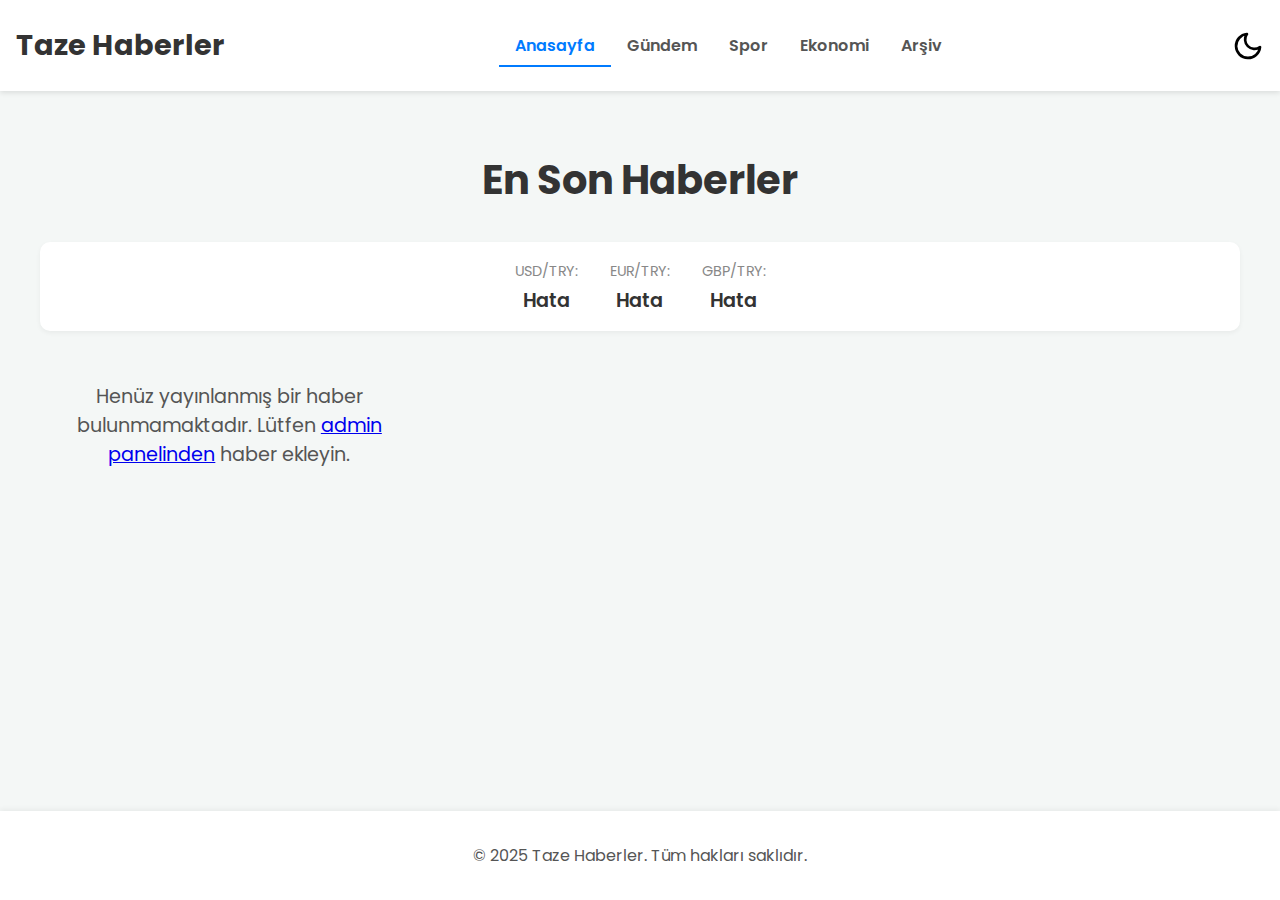
<file: index.html>
<!DOCTYPE html>
<html lang="tr">
<head>
    <meta charset="UTF-8">
    <meta name="viewport" content="width=device-width, initial-scale=1.0">
    <title>Taze Haberler</title>
    <link rel="manifest" href="/manifest.json">
    <link rel="stylesheet" href="style.css">
    <link rel="stylesheet" href="https://cdnjs.cloudflare.com/ajax/libs/font-awesome/6.0.0-beta3/css/all.min.css">
    <link href="https://fonts.googleapis.com/css2?family=Poppins:wght@400;600;700&display=swap" rel="stylesheet">
</head>
<body id="index-page">

    <header class="header">
        <a href="index.html" class="logo">Taze Haberler</a>
        <nav class="nav">
            <ul class="nav-list">
                <li><a href="index.html" class="active" data-category="anasayfa">Anasayfa</a></li>
                <li><a href="index.html?category=gundem" data-category="gundem">Gündem</a></li>
                <li><a href="index.html?category=spor" data-category="spor">Spor</a></li>
                <li><a href="index.html?category=ekonomi" data-category="ekonomi">Ekonomi</a></li>
                <li><a href="archive.html">Arşiv</a></li>
            </ul>
        </nav>
        <div class="header-controls">
            <button id="darkModeToggle" class="mode-toggle" aria-label="Gece Modu"></button>
            <button class="menu-toggle" aria-label="Menü">
                <span class="bar"></span>
                <span class="bar"></span>
                <span class="bar"></span>
            </button>
        </div>
    </header>

    <main class="main-content">
        <div class="container">
            <h1 id="pageTitle" class="page-title">En Son Haberler</h1>

            <section class="currency-rates">
                <div class="rate-item">
                    <span class="rate-label">USD/TRY:</span>
                    <span id="usdTryRate" class="rate-value">...</span>
                </div>
                <div class="rate-item">
                    <span class="rate-label">EUR/TRY:</span>
                    <span id="eurTryRate" class="rate-value">...</span>
                </div>
                <div class="rate-item">
                    <span class="rate-label">GBP/TRY:</span>
                    <span id="gbpTryRate" class="rate-value">...</span>
                </div>
            </section>

            <section id="newsContainer" class="news-grid">
                </section>
            <div id="loading" class="loading-spinner"></div>
            <div id="pagination" class="pagination"></div>
        </div>
    </main>

    <footer class="footer">
        <div class="container">
            <p>&copy; 2025 Taze Haberler. Tüm hakları saklıdır.</p>
        </div>
    </footer>

    <script src="app.js"></script>
</body>
</html>
</file>
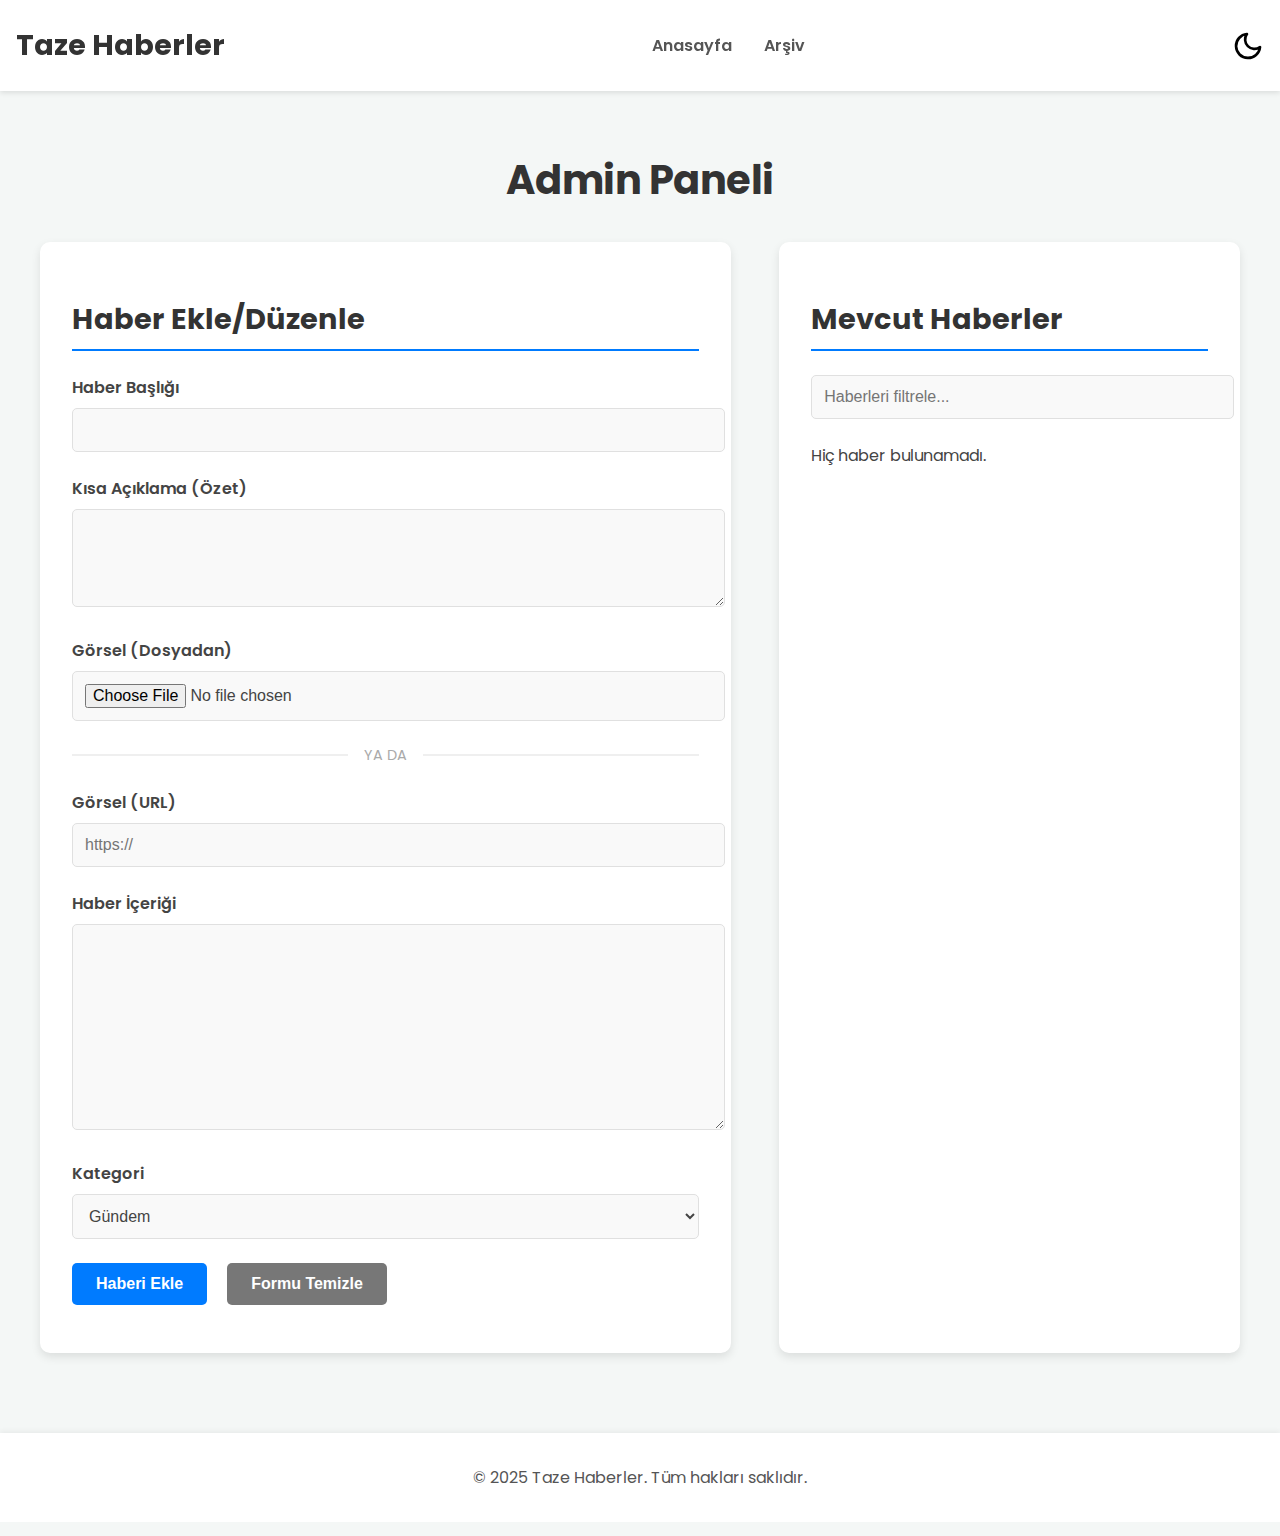
<file: admin.html>
<!DOCTYPE html>
<html lang="tr">
<head>
    <meta charset="UTF-8">
    <meta name="viewport" content="width=device-width, initial-scale=1.0">
    <title>Admin Paneli - Yönetim</title>
    <link rel="stylesheet" href="style.css">
    <link rel="stylesheet" href="https://cdnjs.cloudflare.com/ajax/libs/font-awesome/6.0.0-beta3/css/all.min.css">
    <link href="https://fonts.googleapis.com/css2?family=Poppins:wght@400;600;700&display=swap" rel="stylesheet">
</head>
<body id="admin-page">

    <header class="header">
        <a href="index.html" class="logo">Taze Haberler</a>
        <nav class="nav">
            <ul class="nav-list">
                <li><a href="index.html">Anasayfa</a></li>
                <li><a href="archive.html">Arşiv</a></li>
            </ul>
        </nav>
        <div class="header-controls">
            <button id="darkModeToggle" class="mode-toggle" aria-label="Gece Modu"></button>
            <button class="menu-toggle" aria-label="Menü">
                <span class="bar"></span>
                <span class="bar"></span>
                <span class="bar"></span>
            </button>
        </div>
    </header>

    <main class="main-content">
        <div class="container">
            <h1 class="page-title">Admin Paneli</h1>
            
            <div class="admin-grid">
                
                <section class="admin-form-section">
                    <h2 class="section-title">Haber Ekle/Düzenle</h2>
                    <form id="newsForm" class="news-form">
                        <input type="hidden" id="newsId">
                        <div class="form-group">
                            <label for="newsTitle">Haber Başlığı</label>
                            <input type="text" id="newsTitle" required>
                        </div>
                        <div class="form-group">
                            <label for="newsExcerpt">Kısa Açıklama (Özet)</label>
                            <textarea id="newsExcerpt" rows="4" required></textarea>
                        </div>
                        <div class="form-group">
                            <label for="newsImageFile">Görsel (Dosyadan)</label>
                            <input type="file" id="newsImageFile" accept="image/*">
                        </div>
                        <div class="form-group or-divider">
                            <span>YA DA</span>
                        </div>
                        <div class="form-group">
                            <label for="newsImageUrl">Görsel (URL)</label>
                            <input type="url" id="newsImageUrl" placeholder="https://">
                        </div>
                        <div class="form-group">
                            <label for="newsContent">Haber İçeriği</label>
                            <textarea id="newsContent" rows="10" required></textarea>
                        </div>
                        <div class="form-group">
                            <label for="newsCategory">Kategori</label>
                            <select id="newsCategory" required>
                                <option value="gundem">Gündem</option>
                                <option value="spor">Spor</option>
                                <option value="ekonomi">Ekonomi</option>
                            </select>
                        </div>
                        <button type="submit" id="submitBtn" class="submit-btn">Haberi Ekle</button>
                        <button type="button" id="clearFormBtn" class="clear-btn">Formu Temizle</button>
                        <p id="message"></p>
                    </form>
                </section>

                <section class="admin-list-section">
                    <h2 class="section-title">Mevcut Haberler</h2>
                    <div class="list-controls">
                        <input type="text" id="filterInput" placeholder="Haberleri filtrele...">
                    </div>
                    <ul id="newsList" class="news-admin-list">
                        </ul>
                    <p id="noResults" style="display: none;">Hiç haber bulunamadı.</p>
                </section>
                
            </div>
        </div>
    </main>

    <footer class="footer">
        <div class="container">
            <p>&copy; 2025 Taze Haberler. Tüm hakları saklıdır.</p>
        </div>
    </footer>

    <script src="app.js"></script>
    <script src="admin.js"></script>
</body>
</html>
</file>
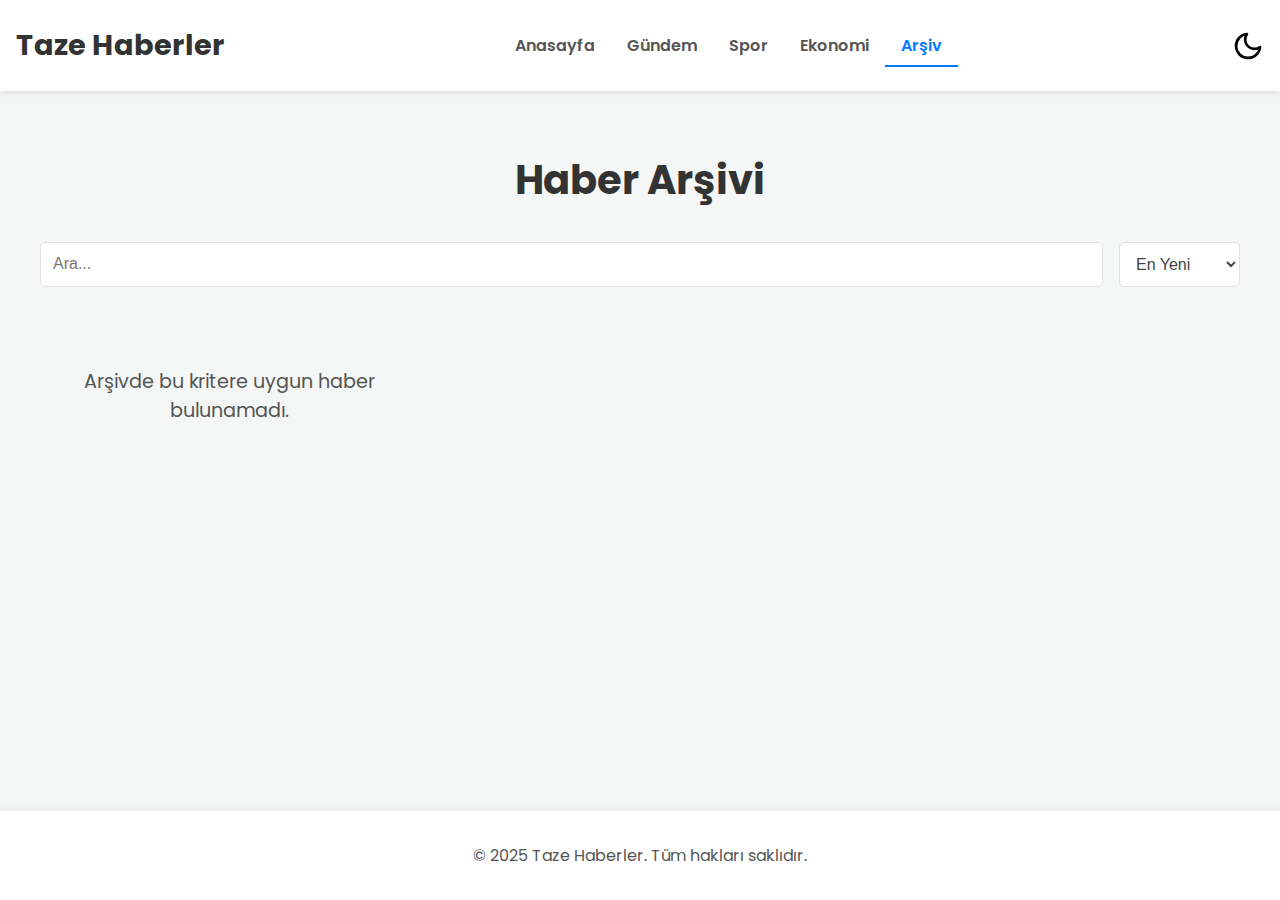
<file: archive.html>
<!DOCTYPE html>
<html lang="tr">
<head>
    <meta charset="UTF-8">
    <meta name="viewport" content="width=device-width, initial-scale=1.0">
    <title>Haber Arşivi</title>
    <link rel="manifest" href="/manifest.json">
    <link rel="stylesheet" href="style.css">
    <link rel="stylesheet" href="https://cdnjs.cloudflare.com/ajax/libs/font-awesome/6.0.0-beta3/css/all.min.css">
    <link href="https://fonts.googleapis.com/css2?family=Poppins:wght@400;600;700&display=swap" rel="stylesheet">
</head>
<body id="archive-page">

    <header class="header">
        <a href="index.html" class="logo">Taze Haberler</a>
        <nav class="nav">
            <ul class="nav-list">
                <li><a href="index.html" data-category="anasayfa">Anasayfa</a></li>
                <li><a href="index.html?category=gundem" data-category="gundem">Gündem</a></li>
                <li><a href="index.html?category=spor" data-category="spor">Spor</a></li>
                <li><a href="index.html?category=ekonomi" data-category="ekonomi">Ekonomi</a></li>
                <li><a href="archive.html" class="active">Arşiv</a></li>
            </ul>
        </nav>
        <div class="header-controls">
            <button id="darkModeToggle" class="mode-toggle" aria-label="Gece Modu"></button>
            <button class="menu-toggle" aria-label="Menü">
                <span class="bar"></span>
                <span class="bar"></span>
                <span class="bar"></span>
            </button>
        </div>
    </header>

    <main class="main-content">
        <div class="container">
            <h1 class="page-title">Haber Arşivi</h1>
            <div class="controls">
                <input type="text" id="searchInput" placeholder="Ara...">
                <select id="sortSelect">
                    <option value="date-desc">En Yeni</option>
                    <option value="date-asc">En Eski</option>
                    <option value="title-asc">A'dan Z'ye</option>
                    <option value="title-desc">Z'den A'ya</option>
                </select>
            </div>
            <section id="archiveContainer" class="news-grid">
                </section>
            <div id="pagination" class="pagination"></div>
        </div>
    </main>

    <footer class="footer">
        <div class="container">
            <p>&copy; 2025 Taze Haberler. Tüm hakları saklıdır.</p>
        </div>
    </footer>

    <script src="app.js"></script>
    <script src="archive.js"></script>
</body>
</html>
</file>
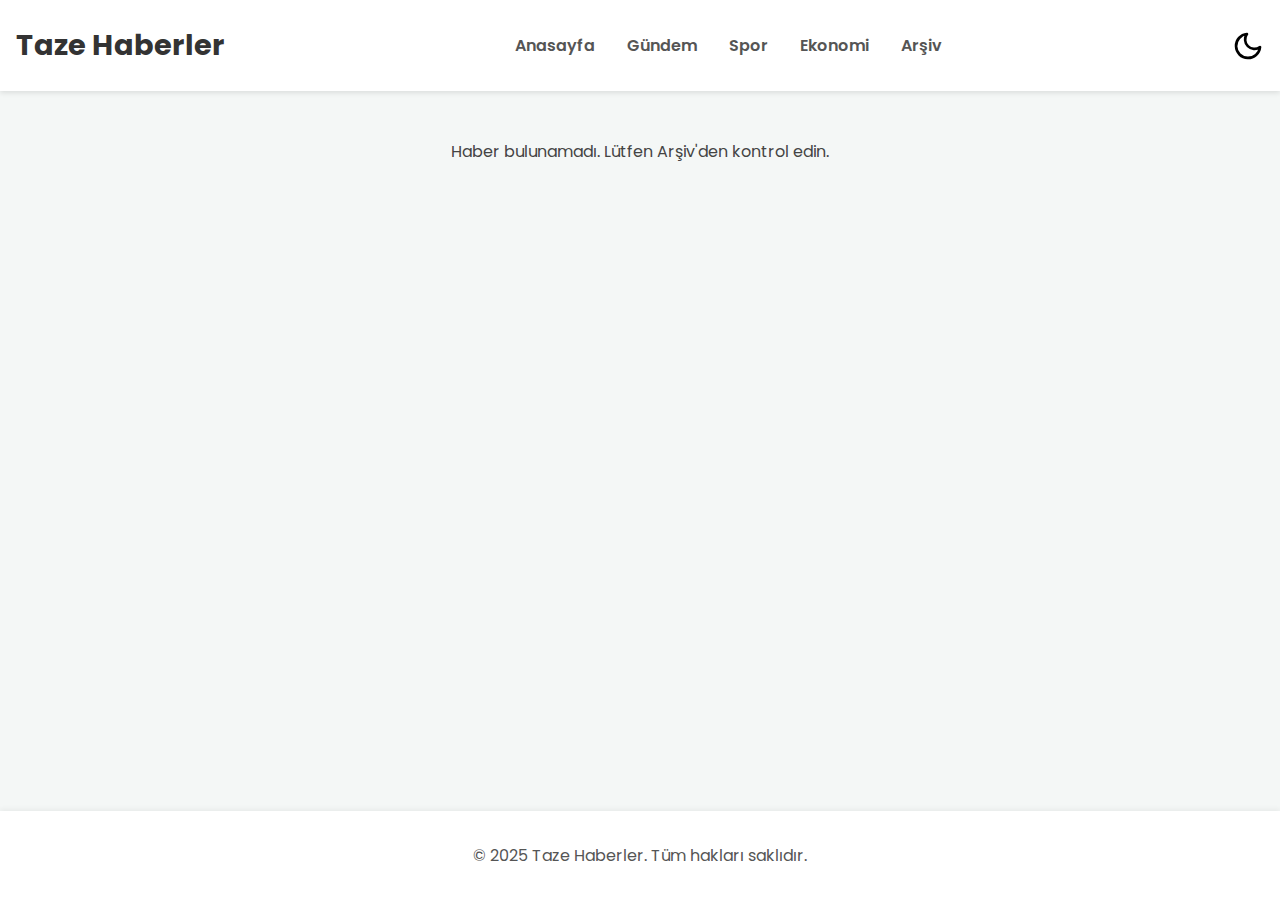
<file: article.html>
<!DOCTYPE html>
<html lang="tr">
<head>
    <meta charset="UTF-8">
    <meta name="viewport" content="width=device-width, initial-scale=1.0">
    <title id="articleTitle">Haber Detayı</title>
    <link rel="manifest" href="/manifest.json">
    <link rel="stylesheet" href="style.css">
    <link rel="stylesheet" href="https://cdnjs.cloudflare.com/ajax/libs/font-awesome/6.0.0-beta3/css/all.min.css">
    <link href="https://fonts.googleapis.com/css2?family=Poppins:wght@400;600;700&display=swap" rel="stylesheet">
</head>
<body id="article-page">

    <header class="header">
        <a href="index.html" class="logo">Taze Haberler</a>
        <nav class="nav">
            <ul class="nav-list">
                <li><a href="index.html" data-category="anasayfa">Anasayfa</a></li>
                <li><a href="index.html?category=gundem" data-category="gundem">Gündem</a></li>
                <li><a href="index.html?category=spor" data-category="spor">Spor</a></li>
                <li><a href="index.html?category=ekonomi" data-category="ekonomi">Ekonomi</a></li>
                <li><a href="archive.html">Arşiv</a></li>
            </ul>
        </nav>
        <div class="header-controls">
            <button id="darkModeToggle" class="mode-toggle" aria-label="Gece Modu"></button>
            <button class="menu-toggle" aria-label="Menü">
                <span class="bar"></span>
                <span class="bar"></span>
                <span class="bar"></span>
            </button>
        </div>
    </header>

    <main class="main-content">
        <div class="container">
            <article id="newsArticle">
                </article>
            <div id="loading" class="loading-spinner"></div>
        </div>
    </main>

    <footer class="footer">
        <div class="container">
            <p>&copy; 2025 Taze Haberler. Tüm hakları saklıdır.</p>
        </div>
    </footer>

    <script src="app.js"></script>
</body>
</html>
</file>
<file: style.css>
/* Genel Stil Ayarları */
:root {
    --primary-color: #333;
    --secondary-color: #555;
    --accent-color: #007bff;
    --accent-hover-color: #0056b3;
    --primary-bg-color: #f4f7f6;
    --secondary-bg-color: #fff;
    --border-color: #e0e0e0;
    --text-color: #444;
    --light-text-color: #888;
    --input-bg-color: #f9f9f9;
}

/* Gece Modu */
body.dark-mode {
    --primary-color: #f5f5f5;
    --secondary-color: #bbb;
    --accent-color: #4da6ff;
    --accent-hover-color: #2980b9;
    --primary-bg-color: #1a1a1a;
    --secondary-bg-color: #2b2b2b;
    --border-color: #444;
    --text-color: #e0e0e0;
    --light-text-color: #aaa;
    --input-bg-color: #3b3b3b;
}

body {
    font-family: 'Poppins', sans-serif;
    margin: 0;
    padding: 0;
    background-color: var(--primary-bg-color);
    color: var(--text-color);
    transition: background-color 0.3s, color 0.3s;
    display: flex; /* Flexbox ile footer'ı aşağıya itme */
    flex-direction: column;
    min-height: 100vh;
}

.container {
    max-width: 1200px;
    margin: 0 auto;
    padding: 0 1rem;
}

/* Header ve Navigasyon */
.header {
    background-color: var(--secondary-bg-color);
    padding: 1.5rem 1rem;
    display: flex;
    justify-content: space-between;
    align-items: center;
    box-shadow: 0 2px 5px rgba(0, 0, 0, 0.1);
    position: sticky;
    top: 0;
    z-index: 1000;
}

.logo {
    font-size: 1.8rem;
    font-weight: 700;
    color: var(--primary-color);
    text-decoration: none;
}

.nav-list {
    display: flex;
    list-style: none;
    margin: 0;
    padding: 0;
}

.nav-list li a {
    text-decoration: none;
    color: var(--secondary-color);
    font-weight: 600;
    padding: 0.5rem 1rem;
    transition: color 0.3s, border-bottom 0.3s;
}

.nav-list li a:hover,
.nav-list li a.active {
    color: var(--accent-color);
    border-bottom: 2px solid var(--accent-color);
}

.header-controls {
    display: flex;
    align-items: center;
    gap: 1rem;
}

.mode-toggle {
    background: none;
    border: none;
    cursor: pointer;
    width: 2rem;
    height: 2rem;
    background-image: url('data:image/svg+xml;utf8,<svg xmlns="http://www.w3.org/2000/svg" viewBox="0 0 24 24" fill="none" stroke="currentColor" stroke-width="2" stroke-linecap="round" stroke-linejoin="round" class="feather feather-moon"><path d="M21 12.79A9 9 0 1 1 11.21 3 7 7 0 0 0 21 12.79z"></path></svg>');
    background-size: contain;
    background-repeat: no-repeat;
    filter: brightness(0.6);
    transition: filter 0.3s;
}

body.dark-mode .mode-toggle {
    filter: brightness(1);
    background-image: url('data:image/svg+xml;utf8,<svg xmlns="http://www.w3.org/2000/svg" viewBox="0 0 24 24" fill="none" stroke="currentColor" stroke-width="2" stroke-linecap="round" stroke-linejoin="round" class="feather feather-sun"><circle cx="12" cy="12" r="5"></circle><line x1="12" y1="1" x2="12" y2="3"></line><line x1="12" y1="21" x2="12" y2="23"></line><line x1="4.22" y1="4.22" x2="5.64" y2="5.64"></line><line x1="18.36" y1="18.36" x2="19.78" y2="19.78"></line><line x1="1" y1="12" x2="3" y2="12"></line><line x1="21" y1="12" x2="23" y2="12"></line><line x1="4.22" y1="19.78" x2="5.64" y2="18.36"></line><line x1="18.36" y1="5.64" x2="19.78" y2="4.22"></line></svg>');
}

.menu-toggle {
    display: none;
    background: none;
    border: none;
    cursor: pointer;
    flex-direction: column;
    gap: 5px;
}

.menu-toggle .bar {
    width: 25px;
    height: 3px;
    background-color: var(--primary-color);
    transition: all 0.3s;
}

@media (max-width: 768px) {
    .nav {
        display: none;
        flex-direction: column;
        width: 100%;
        position: absolute;
        top: 100%;
        left: 0;
        background-color: var(--secondary-bg-color);
        box-shadow: 0 4px 5px rgba(0, 0, 0, 0.1);
    }

    .nav.active {
        display: flex;
    }

    .nav-list {
        flex-direction: column;
        align-items: center;
        width: 100%;
    }

    .nav-list li {
        width: 100%;
        text-align: center;
    }

    .nav-list li a {
        display: block;
        padding: 1rem;
    }

    .menu-toggle {
        display: flex;
    }
}

/* Ana İçerik */
.main-content {
    flex-grow: 1; /* İçeriğin esnemesini sağlayarak footer'ı aşağıya iter */
    padding: 2rem 0;
}

.page-title {
    font-size: 2.5rem;
    font-weight: 700;
    color: var(--primary-color);
    text-align: center;
    margin-bottom: 2rem;
}

.news-grid {
    display: grid;
    grid-template-columns: repeat(auto-fill, minmax(300px, 1fr));
    gap: 2rem;
}

.news-card {
    background-color: var(--secondary-bg-color);
    border-radius: 10px;
    box-shadow: 0 4px 10px rgba(0, 0, 0, 0.1);
    overflow: hidden;
    transition: transform 0.3s, box-shadow 0.3s;
    text-decoration: none;
    color: inherit;
}

.news-card:hover {
    transform: translateY(-5px);
    box-shadow: 0 8px 15px rgba(0, 0, 0, 0.15);
}

.news-image {
    width: 100%;
    height: 200px;
    object-fit: cover; /* Fotoğrafı kutuya sığdırır */
    object-position: center;
}

.news-content {
    padding: 1.5rem;
}

.news-title {
    font-size: 1.5rem;
    font-weight: 600;
    color: var(--primary-color);
    margin-top: 0;
    margin-bottom: 0.5rem;
}

.news-excerpt {
    font-size: 0.9rem;
    color: var(--secondary-color);
    line-height: 1.6;
    margin-bottom: 1rem;
}

.read-more {
    display: inline-block;
    color: var(--accent-color);
    font-weight: 600;
    text-decoration: none;
    border-bottom: 2px solid transparent;
    transition: border-bottom 0.3s;
}

.read-more:hover {
    border-bottom: 2px solid var(--accent-color);
}

.loading-spinner {
    display: flex;
    justify-content: center;
    align-items: center;
    height: 200px;
}

.loading-spinner::after {
    content: '';
    width: 40px;
    height: 40px;
    border: 4px solid var(--accent-color);
    border-top-color: transparent;
    border-radius: 50%;
    animation: spin 1s linear infinite;
}

@keyframes spin {
    to {
        transform: rotate(360deg);
    }
}

/* Pagination Stilleri */
.pagination {
    display: flex;
    justify-content: center;
    gap: 0.5rem;
    margin-top: 2rem;
}

.page-btn {
    background-color: var(--secondary-bg-color);
    color: var(--primary-color);
    border: 1px solid var(--border-color);
    padding: 0.5rem 1rem;
    border-radius: 5px;
    cursor: pointer;
    transition: background-color 0.3s, color 0.3s;
}

.page-btn:hover {
    background-color: var(--border-color);
}

.page-btn.active {
    background-color: var(--accent-color);
    color: white;
    border-color: var(--accent-color);
}

/* Footer */
.footer {
    background-color: var(--secondary-bg-color);
    padding: 2rem 1rem;
    text-align: center;
    margin-top: 3rem;
    box-shadow: 0 -2px 5px rgba(0, 0, 0, 0.05);
}

.footer p {
    margin: 0;
    color: var(--secondary-color);
}

/* Arşiv Sayfası Kontrolleri */
.controls {
    display: flex;
    gap: 1rem;
    margin-bottom: 2rem;
}

.controls input,
.controls select {
    padding: 0.75rem;
    border: 1px solid var(--border-color);
    border-radius: 5px;
    background-color: var(--secondary-bg-color);
    color: var(--text-color);
    font-size: 1rem;
}

.controls input {
    flex-grow: 1;
}

.no-results {
    text-align: center;
    font-size: 1.2rem;
    color: var(--secondary-color);
    margin-top: 3rem;
}

/* Admin Panel Stilleri */
#admin-page .page-title {
    margin-bottom: 2rem;
}

.admin-grid {
    display: grid;
    grid-template-columns: 1fr;
    gap: 3rem;
    max-width: 1200px;
    margin: 0 auto;
}

@media (min-width: 768px) {
    .admin-grid {
        grid-template-columns: 1.5fr 1fr;
    }
}

.admin-form-section,
.admin-list-section {
    background-color: var(--secondary-bg-color);
    padding: 2rem;
    border-radius: 10px;
    box-shadow: 0 4px 10px rgba(0, 0, 0, 0.1);
}

.section-title {
    font-size: 1.8rem;
    color: var(--primary-color);
    margin-bottom: 1.5rem;
    border-bottom: 2px solid var(--accent-color);
    padding-bottom: 0.5rem;
}

.news-form .form-group {
    margin-bottom: 1.5rem;
}

.news-form label {
    display: block;
    font-weight: 600;
    margin-bottom: 0.5rem;
    color: var(--text-color);
}

.news-form input[type="text"],
.news-form input[type="url"],
.news-form input[type="file"],
.news-form textarea,
.news-form select {
    width: 100%;
    padding: 0.75rem;
    border: 1px solid var(--border-color);
    border-radius: 5px;
    background-color: var(--input-bg-color);
    color: var(--text-color);
    font-size: 1rem;
    transition: border-color 0.3s;
}

.news-form input:focus,
.news-form textarea:focus,
.news-form select:focus {
    outline: none;
    border-color: var(--accent-color);
}

.submit-btn,
.clear-btn {
    display: inline-block;
    padding: 0.75rem 1.5rem;
    border: none;
    border-radius: 5px;
    font-size: 1rem;
    font-weight: 600;
    cursor: pointer;
    transition: background-color 0.3s, transform 0.2s;
}

.submit-btn {
    background-color: var(--accent-color);
    color: white;
    margin-right: 1rem;
}

.submit-btn:hover {
    background-color: var(--accent-hover-color);
    transform: translateY(-2px);
}

.clear-btn {
    background-color: #777;
    color: white;
}

.clear-btn:hover {
    background-color: #555;
    transform: translateY(-2px);
}

#message {
    margin-top: 1rem;
    font-weight: 600;
}

.or-divider {
    text-align: center;
    position: relative;
    margin: 1.5rem 0;
    font-size: 0.9rem;
    color: #aaa;
}

.or-divider span {
    background: var(--secondary-bg-color);
    padding: 0 1rem;
    position: relative;
    z-index: 1;
}

.or-divider::before {
    content: '';
    position: absolute;
    width: 100%;
    height: 1px;
    background: var(--border-color);
    top: 50%;
    left: 0;
    transform: translateY(-50%);
    z-index: 0;
}

/* Haber Listesi Stilleri */
.list-controls {
    margin-bottom: 1.5rem;
}

.list-controls #filterInput {
    width: 100%;
    padding: 0.75rem;
    border: 1px solid var(--border-color);
    border-radius: 5px;
    background-color: var(--input-bg-color);
    color: var(--text-color);
    font-size: 1rem;
}

.news-admin-list {
    list-style: none;
    padding: 0;
}

.admin-news-item {
    display: flex;
    justify-content: space-between;
    align-items: center;
    background-color: var(--primary-bg-color);
    padding: 1rem 1.5rem;
    border-radius: 8px;
    margin-bottom: 1rem;
    box-shadow: 0 2px 5px rgba(0, 0, 0, 0.1);
    transition: transform 0.2s, box-shadow 0.2s;
}

.admin-news-item:hover {
    transform: translateY(-3px);
    box-shadow: 0 4px 10px rgba(0, 0, 0, 0.15);
}

.item-info {
    flex-grow: 1;
}

.item-info strong {
    display: block;
    color: var(--primary-color);
}

.item-info .item-date {
    font-size: 0.9rem;
    color: #888;
}

.item-actions button {
    background: none;
    border: none;
    cursor: pointer;
    font-size: 1rem;
    margin-left: 0.5rem;
    color: var(--text-color);
    transition: color 0.2s;
}

.edit-btn:hover {
    color: var(--accent-color);
}

.delete-btn:hover {
    color: #e74c3c;
}

/* Haber Detay Sayfası Stilleri */
#article-page .main-content {
    max-width: 900px;
    margin: 2rem auto;
    padding: 0 1rem;
}

.article-header {
    text-align: center;
    margin-bottom: 2rem;
}

.article-title {
    font-size: 2.5rem;
    font-weight: 700;
    color: var(--primary-color);
    line-height: 1.2;
}

.article-meta {
    font-size: 0.9rem;
    color: #888;
    margin-top: 0.5rem;
}

.article-image {
    width: 100%;
    height: auto;
    max-height: 500px;
    object-fit: contain; /* Fotoğrafı kutuya sığdırır ve tam görünmesini sağlar */
    border-radius: 10px;
    margin-bottom: 2rem;
}

.article-body {
    line-height: 1.8;
    color: var(--text-color);
}

.article-body p {
    margin-bottom: 1.5rem;
    font-size: 1.1rem;
}

/* Sosyal Medya Paylaşım Butonları */
.social-share {
    display: flex;
    align-items: center;
    justify-content: flex-start;
    margin-top: 2rem;
    gap: 1rem;
}

.social-share .share-text {
    font-weight: 600;
    color: var(--primary-color);
    font-size: 1.1rem;
}

.share-btn {
    display: flex;
    align-items: center;
    justify-content: center;
    width: 45px;
    height: 45px;
    border-radius: 50%;
    color: white;
    font-size: 1.2rem;
    transition: transform 0.2s ease-in-out, box-shadow 0.2s ease-in-out;
    text-decoration: none;
    box-shadow: 0 4px 6px rgba(0, 0, 0, 0.1);
}

.share-btn:hover {
    transform: translateY(-3px);
    box-shadow: 0 6px 10px rgba(0, 0, 0, 0.15);
}

.share-btn.facebook-btn {
    background-color: #3b5998;
}

.share-btn.twitter-btn {
    background-color: #1da1f2;
}

.share-btn.whatsapp-btn {
    background-color: #25d366;
}

/* Döviz Kuru Stilleri */
.currency-rates {
    display: flex;
    justify-content: center;
    gap: 2rem;
    padding: 1rem;
    background-color: var(--secondary-bg-color);
    border-radius: 10px;
    box-shadow: 0 2px 5px rgba(0, 0, 0, 0.05);
    margin-bottom: 2rem;
}

.rate-item {
    text-align: center;
}

.rate-label {
    font-size: 0.9rem;
    color: var(--light-text-color);
}

.rate-value {
    display: block;
    font-size: 1.2rem;
    font-weight: 600;
    color: var(--primary-color);
    margin-top: 0.2rem;
}
</file>
